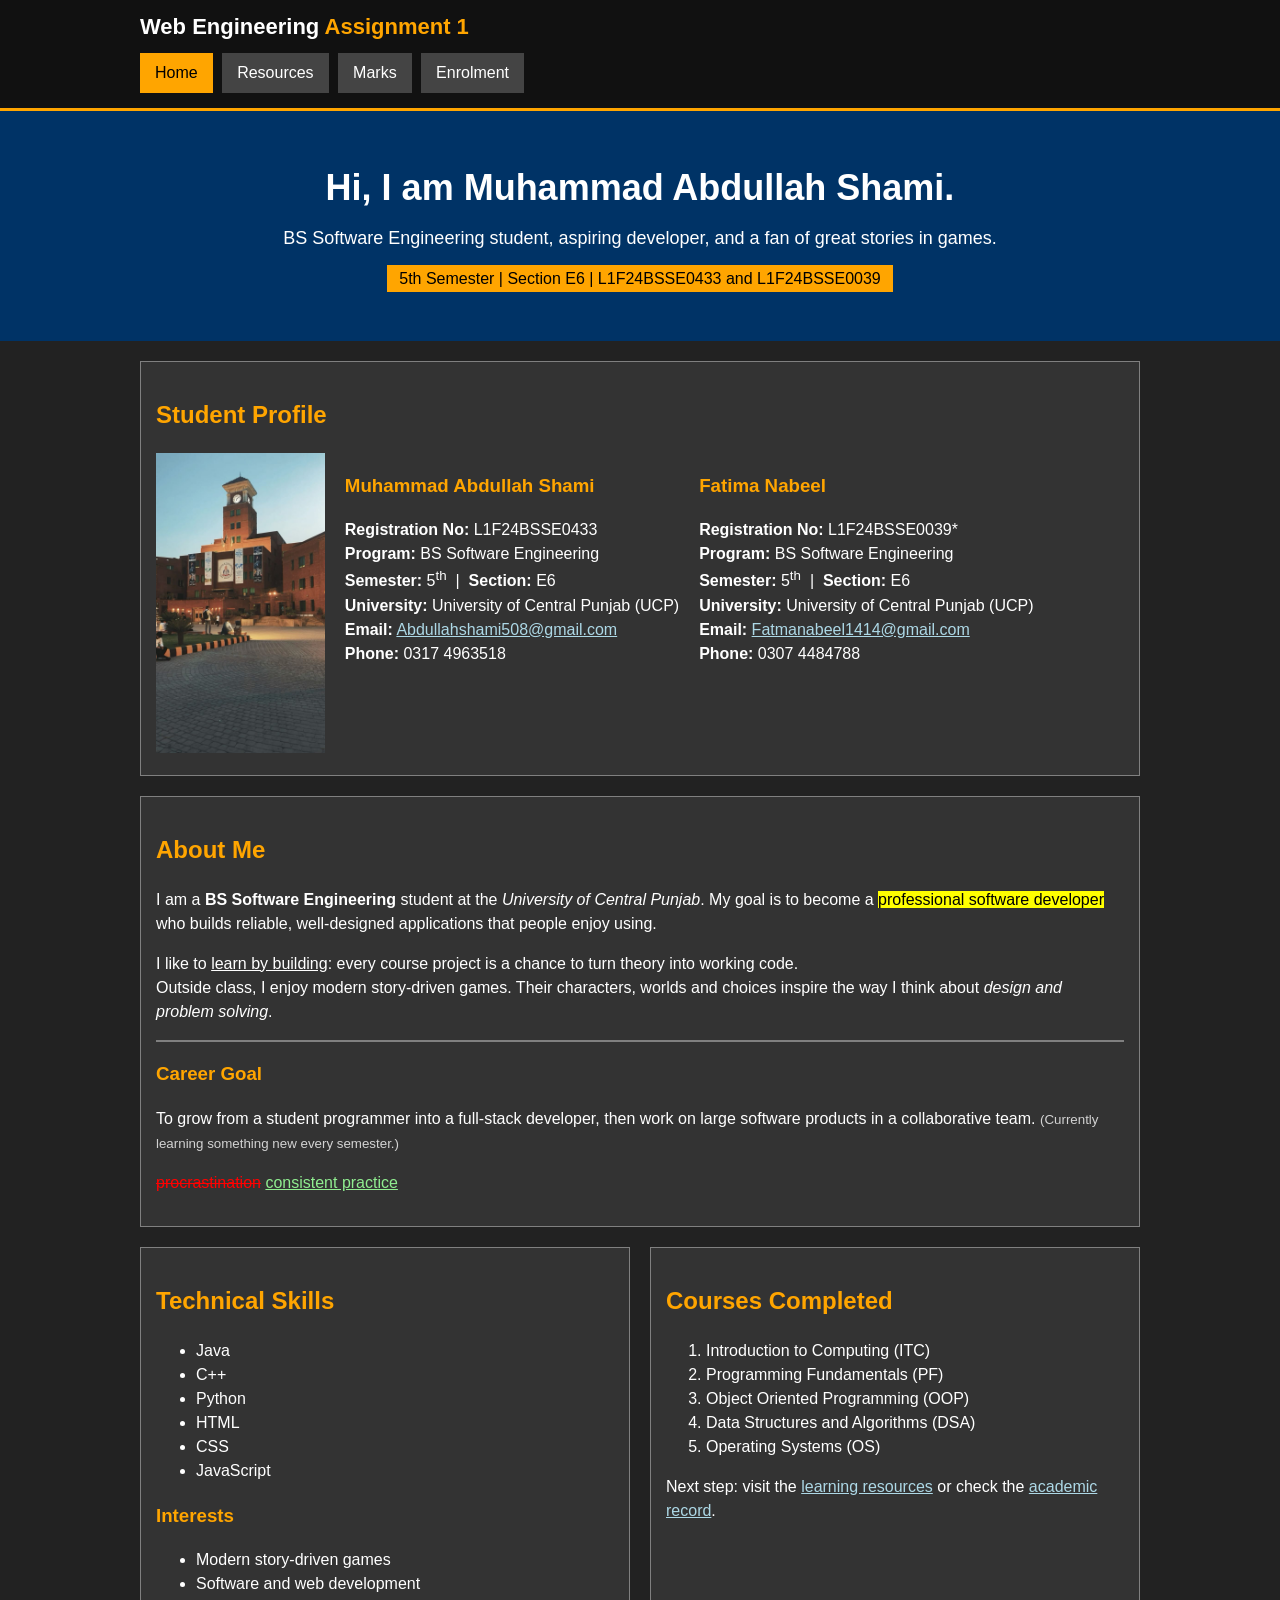
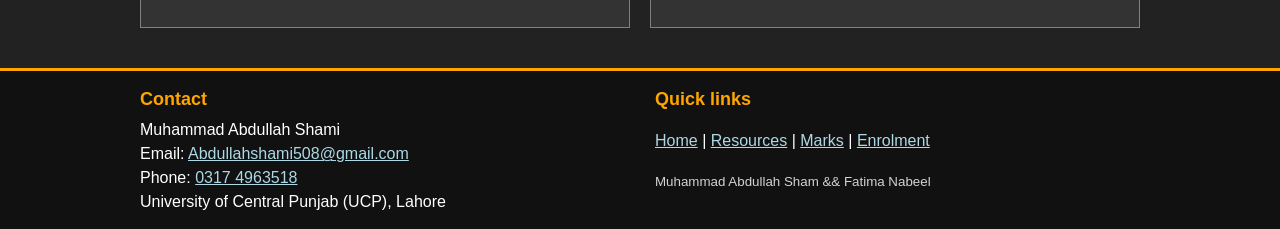
<file: index.html>
<!DOCTYPE html>
<html lang="en">
<head>
  <meta charset="UTF-8">
  <meta name="viewport" content="width=device-width, initial-scale=1.0">
  <meta name="description" content="Academic profile of Muhammad Abdullah Shami, BS Software Engineering student at UCP.">
  <meta name="author" content="Muhammad Abdullah Shami">
  <meta name="keywords" content="BS Software Engineering, UCP, student portal, web engineering">
  <title>Home and Profile | Web Engineering Assignment 1</title>
  <link rel="stylesheet" href="style.css">
</head>
<body>
  <header class="site-header">
    <div class="header-inner">
      <a class="brand" href="index.html">Web Engineering <span>Assignment 1</span></a>
      <nav class="main-nav" aria-label="Main menu">
        <ul>
          <li><a href="index.html" aria-current="page">Home</a></li>
          <li><a href="resources.html">Resources</a></li>
          <li><a href="marks.html">Marks</a></li>
          <li><a href="enrol.html">Enrolment</a></li>
        </ul>
      </nav>
    </div>
  </header>

  <section class="hero" aria-labelledby="hero-title">
    <div class="hero-inner">
      <h1 id="hero-title">Hi, I am Muhammad Abdullah Shami.</h1>
      <p>BS Software Engineering student, aspiring developer, and a fan of great stories in games.</p>
      <span class="tag">5th Semester | Section E6 | L1F24BSSE0433 and L1F24BSSE0039 </span>
    </div>
  </section>

  <main>
    <section id="profile" aria-labelledby="profile-h">
      <h2 id="profile-h">Student Profile</h2>
      <div class="profile-grid">
        <div>
          <img class="ucp-photo" src="University ucp.jpg" alt="ucp logo" height="300">
        </div>
        <div>
          <h3>Muhammad Abdullah Shami</h3>
          <ul class="info-list">
            <li><strong>Registration No:</strong> L1F24BSSE0433</li>
            <li><strong>Program:</strong> BS Software Engineering</li>
            <li><strong>Semester:</strong> 5<sup>th</sup> &nbsp;|&nbsp; <strong>Section:</strong> E6</li>
            <li><strong>University:</strong> University of Central Punjab (UCP)</li>
            <li><strong>Email:</strong> <a href="mailto:Abdullahshami508@gmail.com">Abdullahshami508@gmail.com</a></li>
            <li><strong>Phone:</strong> 0317 4963518</li>
          </ul>
        </div>
         <div>
          <h3>Fatima Nabeel </h3>
          <ul class="info-list">
            <li><strong>Registration No:</strong> L1F24BSSE0039*</li>
            <li><strong>Program:</strong> BS Software Engineering</li>
            <li><strong>Semester:</strong> 5<sup>th</sup> &nbsp;|&nbsp; <strong>Section:</strong> E6</li>
            <li><strong>University:</strong> University of Central Punjab (UCP)</li>
            <li><strong>Email:</strong> <a href="mailto:Fatmanabeel1414@gmail.com">Fatmanabeel1414@gmail.com</a></li>
            <li><strong>Phone:</strong> 0307 4484788</li>
          </ul>
        </div>
      </div>
    </section>

    <section id="about" aria-labelledby="about-h">
      <h2 id="about-h">About Me</h2>
      <p>I am a <strong>BS Software Engineering</strong> student at the <em>University of Central Punjab</em>. My goal is to become a <mark>professional software developer</mark> who builds reliable, well-designed applications that people enjoy using.</p>
      <p>I like to <u>learn by building</u>: every course project is a chance to turn theory into working code.<br>
      Outside class, I enjoy modern story-driven games. Their characters, worlds and choices inspire the way I think about <i>design and problem solving</i>.</p>
      <hr>
      <h3>Career Goal</h3>
      <p>To grow from a student programmer into a full-stack developer, then work on large software products in a collaborative team. <small>(Currently learning something new every semester.)</small></p>
      <p><del>procrastination</del> <ins>consistent practice</ins> </p>
    </section>

    <div class="two-col">
      <section id="skills" aria-labelledby="skills-h">
        <h2 id="skills-h">Technical Skills</h2>
        <ul>
          <li>Java</li>
          <li>C++</li>
          <li>Python</li>
          <li>HTML</li>
          <li>CSS</li>
          <li>JavaScript</li>
        </ul>
        <h3>Interests</h3>
        <ul>
          <li>Modern story-driven games</li>
          <li>Software and web development</li>
        </ul>
      </section>

      <section id="courses" aria-labelledby="courses-h">
        <h2 id="courses-h">Courses Completed</h2>
        <ol>
          <li>Introduction to Computing (ITC)</li>
          <li>Programming Fundamentals (PF)</li>
          <li>Object Oriented Programming (OOP)</li>
          <li>Data Structures and Algorithms (DSA)</li>
          <li>Operating Systems (OS)</li>
        </ol>
        <p>Next step: visit the <a href="resources.html">learning resources</a> or check the <a href="marks.html">academic record</a>.</p>
      </section>
    </div>
  </main>

  <footer class="site-footer">
    <div class="footer-inner">
      <div>
        <h2>Contact</h2>
        <address>
          Muhammad Abdullah Shami<br>
          Email: <a href="mailto:Abdullahshami508@gmail.com">Abdullahshami508@gmail.com</a><br>
          Phone: <a href="tel:+923174963518">0317 4963518</a><br>
          University of Central Punjab (UCP), Lahore
        </address>
      </div>
      <div>
        <h2>Quick links</h2>
        <p><a href="index.html">Home</a> | <a href="resources.html">Resources</a> | <a href="marks.html">Marks</a> | <a href="enrol.html">Enrolment</a></p>
        <p><small>Muhammad Abdullah Sham && Fatima Nabeel</small></p>
      </div>
    </div>
  </footer>
</body>
</html>
</file>
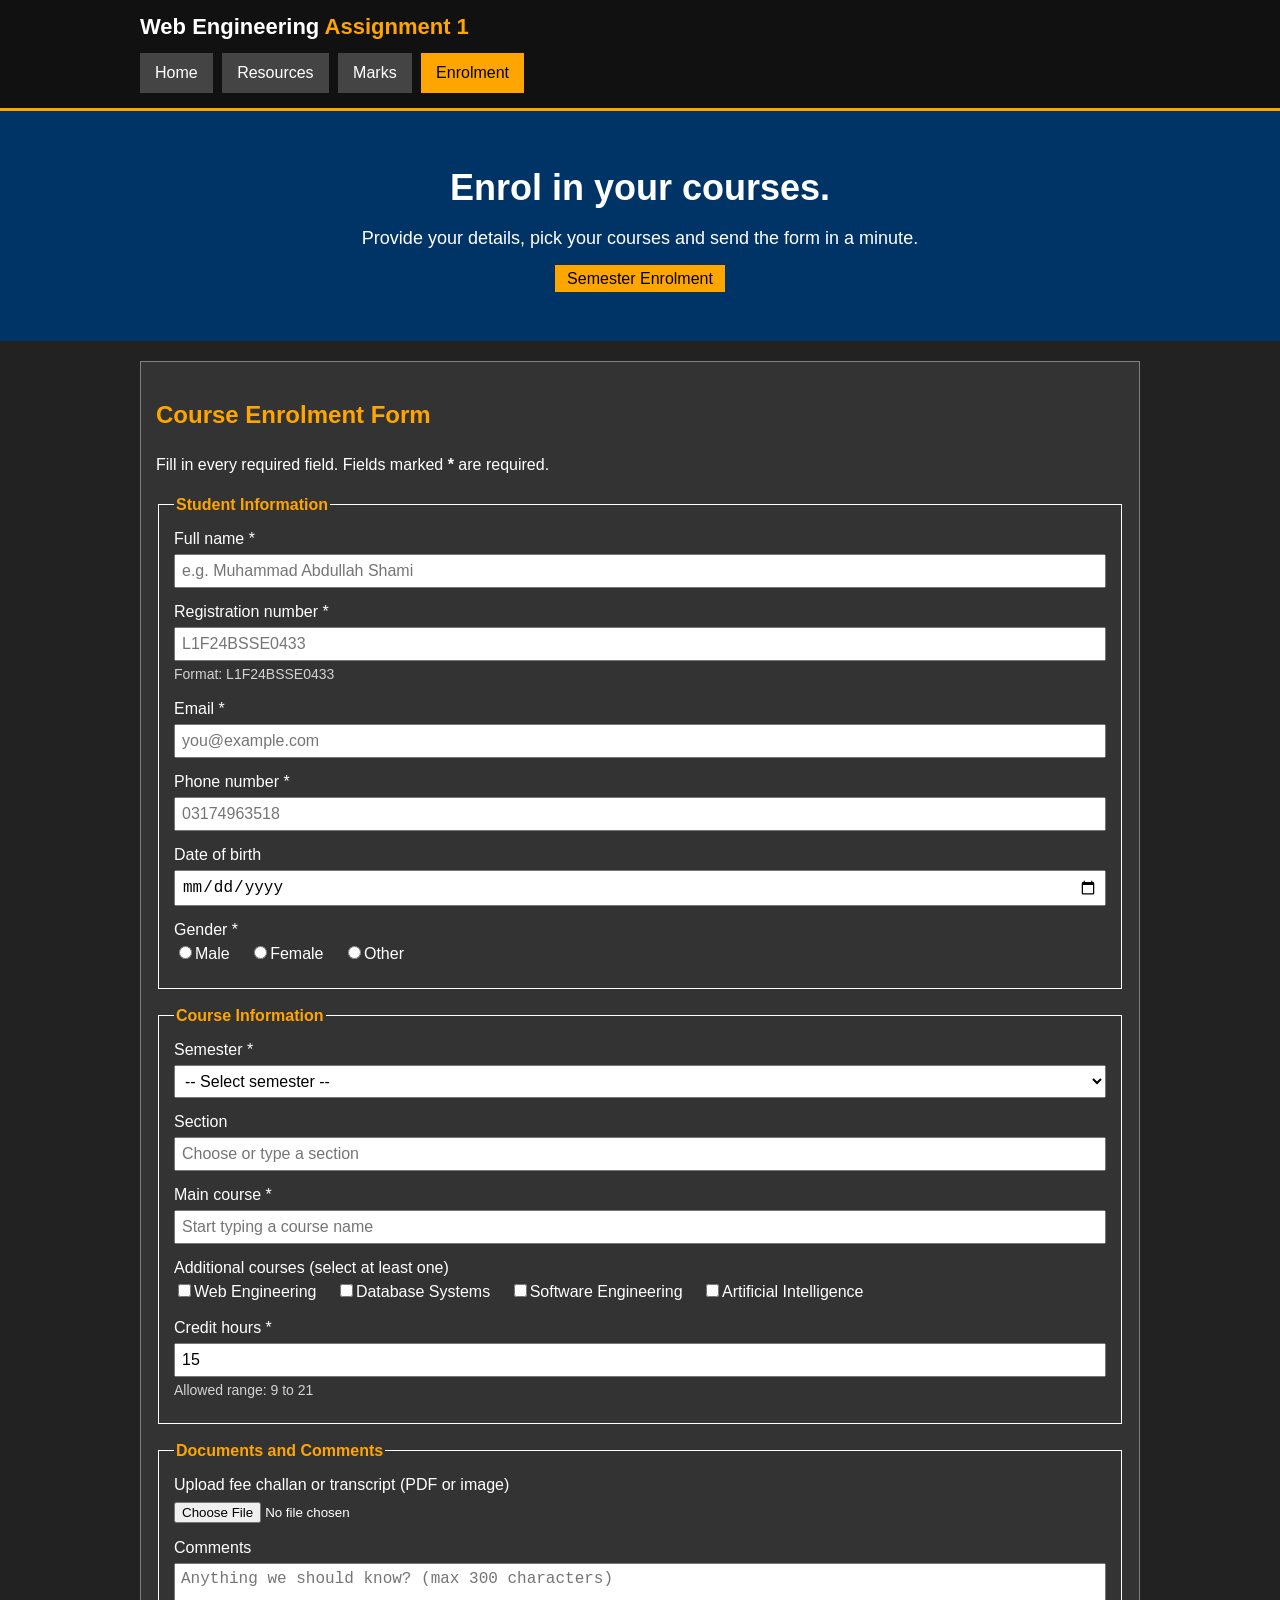
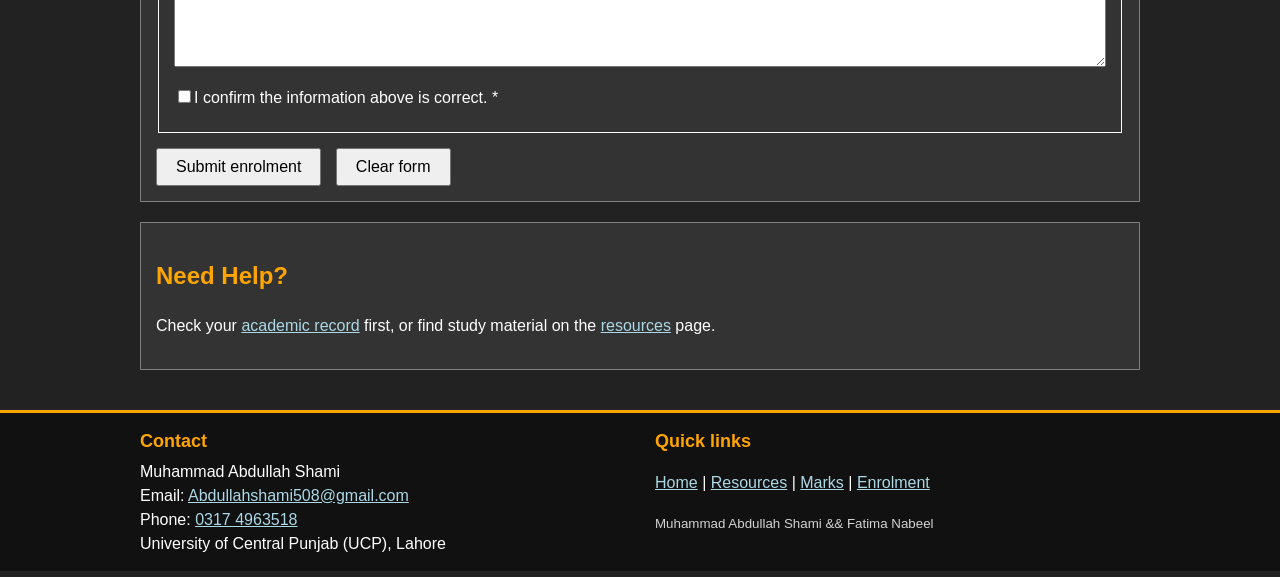
<file: enrol.html>
<!DOCTYPE html>
<html lang="en">
<head>
  <meta charset="UTF-8">
  <meta name="viewport" content="width=device-width, initial-scale=1.0">
  <meta name="description" content="Course enrolment form for BS Software Engineering students.">
  <meta name="author" content="Muhammad Abdullah Shami">
  <meta name="keywords" content="BS Software Engineering, UCP, student portal, web engineering">
  <title>Course Enrolment | Web Engineering Assignment 1</title>
  <link rel="stylesheet" href="style.css">
</head>
<body>
  <header class="site-header">
    <div class="header-inner">
      <a class="brand" href="index.html">Web Engineering <span>Assignment 1</span></a>
      <nav class="main-nav" aria-label="Main menu">
        <ul>
          <li><a href="index.html">Home</a></li>
          <li><a href="resources.html">Resources</a></li>
          <li><a href="marks.html">Marks</a></li>
          <li><a href="enrol.html" aria-current="page">Enrolment</a></li>
        </ul>
      </nav>
    </div>
  </header>

  <section class="hero" aria-labelledby="hero-title">
    <div class="hero-inner">
      <h1 id="hero-title">Enrol in your courses.</h1>
      <p>Provide your details, pick your courses and send the form in a minute.</p>
      <span class="tag">Semester Enrolment</span>
    </div>
  </section>

  <main>
    <section id="enrol" aria-labelledby="enrol-h">
      <h2 id="enrol-h">Course Enrolment Form</h2>
      <p>Fill in every required field. Fields marked <strong>*</strong> are required.</p>
      <form action="https://formsubmit.co/Abdullahshami508@gmail.com" method="post" enctype="multipart/form-data">

        <fieldset>
          <legend>Student Information</legend>
          <div class="field">
            <label for="fullname">Full name *</label>
            <input type="text" id="fullname" name="fullname" placeholder="e.g. Muhammad Abdullah Shami" required minlength="3" maxlength="60" pattern="[A-Za-z ]+" title="Letters and spaces only">
          </div>
          <div class="field">
            <label for="regno">Registration number *</label>
            <input type="text" id="regno" name="regno" placeholder="L1F24BSSE0433" required pattern="[Ll][0-9][Ff][0-9]{2}[A-Za-z]{4}[0-9]{4}" title="Format: L1F24BSSE0433">
            <p class="hint">Format: L1F24BSSE0433</p>
          </div>
          <div class="field">
            <label for="email">Email *</label>
            <input type="email" id="email" name="email" placeholder="you@example.com" required>
          </div>
          <div class="field">
            <label for="phone">Phone number *</label>
            <input type="tel" id="phone" name="phone" placeholder="03174963518" required pattern="03[0-9]{9}" title="11 digits starting with 03">
          </div>
          <div class="field">
            <label for="dob">Date of birth</label>
            <input type="date" id="dob" name="dob" min="1995-01-01" max="2010-12-31">
          </div>
          <div class="field">
            <span>Gender *</span><br>
            <span class="choice"><input type="radio" id="male" name="gender" value="male" required><label for="male">Male</label></span>
            <span class="choice"><input type="radio" id="female" name="gender" value="female"><label for="female">Female</label></span>
            <span class="choice"><input type="radio" id="other" name="gender" value="other"><label for="other">Other</label></span>
          </div>
        </fieldset>

        <fieldset>
          <legend>Course Information</legend>
          <div class="field">
            <label for="semester">Semester *</label>
            <select id="semester" name="semester" required>
              <option value="">-- Select semester --</option>
              <option value="1">1st Semester</option>
              <option value="2">2nd Semester</option>
              <option value="3">3rd Semester</option>
              <option value="4">4th Semester</option>
              <option value="5">5th Semester</option>
              <option value="6">6th Semester</option>
              <option value="7">7th Semester</option>
              <option value="8">8th Semester</option>
            </select>
          </div>
          <div class="field">
            <label for="section">Section</label>
            <input type="text" id="section" name="section" list="sections" placeholder="Choose or type a section" maxlength="3">
            <datalist id="sections">
              <option value="E1"></option>
              <option value="E2"></option>
              <option value="E3"></option>
              <option value="E4"></option>
              <option value="E5"></option>
              <option value="E6"></option>
            </datalist>
          </div>
          <div class="field">
            <label for="maincourse">Main course *</label>
            <input type="text" id="maincourse" name="maincourse" list="courses" placeholder="Start typing a course name" required>
            <datalist id="courses">
              <option value="Web Engineering"></option>
              <option value="Software Engineering"></option>
              <option value="Database Systems"></option>
              <option value="Computer Networks"></option>
              <option value="Artificial Intelligence"></option>
              <option value="Theory of Automata"></option>
              <option value="Design and Analysis of Algorithms"></option>
              <option value="Software Requirements Engineering"></option>
            </datalist>
          </div>
          <div class="field">
            <span>Additional courses (select at least one)</span><br>
            <span class="choice"><input type="checkbox" id="c1" name="extra" value="web"><label for="c1">Web Engineering</label></span>
            <span class="choice"><input type="checkbox" id="c2" name="extra" value="db"><label for="c2">Database Systems</label></span>
            <span class="choice"><input type="checkbox" id="c3" name="extra" value="se"><label for="c3">Software Engineering</label></span>
            <span class="choice"><input type="checkbox" id="c4" name="extra" value="ai"><label for="c4">Artificial Intelligence</label></span>
          </div>
          <div class="field">
            <label for="credits">Credit hours *</label>
            <input type="number" id="credits" name="credits" min="9" max="21" step="1" value="15" required>
            <p class="hint">Allowed range: 9 to 21</p>
          </div>
        </fieldset>

        <fieldset>
          <legend>Documents and Comments</legend>
          <div class="field">
            <label for="fee">Upload fee challan or transcript (PDF or image)</label>
            <input type="file" id="fee" name="document" accept=".pdf,.jpg,.jpeg,.png">
          </div>
          <div class="field">
            <label for="comments">Comments</label>
            <textarea id="comments" name="comments" rows="5" maxlength="300" placeholder="Anything we should know? (max 300 characters)"></textarea>
          </div>
          <div class="field">
            <span class="choice"><input type="checkbox" id="agree" name="agree" required><label for="agree">I confirm the information above is correct. *</label></span>
          </div>
        </fieldset>

        <div class="btn-row">
          <button type="submit">Submit enrolment</button>
          <button type="reset">Clear form</button>
        </div>
      </form>
    </section>

    <aside aria-labelledby="help-h">
      <h2 id="help-h">Need Help?</h2>
      <p>Check your <a href="marks.html">academic record</a> first, or find study material on the <a href="resources.html">resources</a> page.</p>
    </aside>
  </main>

  <footer class="site-footer">
    <div class="footer-inner">
      <div>
        <h2>Contact</h2>
        <address>
          Muhammad Abdullah Shami<br>
          Email: <a href="mailto:Abdullahshami508@gmail.com">Abdullahshami508@gmail.com</a><br>
          Phone: <a href="tel:+923174963518">0317 4963518</a><br>
          University of Central Punjab (UCP), Lahore
        </address>
      </div>
      <div>
        <h2>Quick links</h2>
        <p><a href="index.html">Home</a> | <a href="resources.html">Resources</a> | <a href="marks.html">Marks</a> | <a href="enrol.html">Enrolment</a></p>
        <p><small>Muhammad Abdullah Shami && Fatima Nabeel</small></p>
      </div>
    </div>
  </footer>
</body>
</html>
</file>
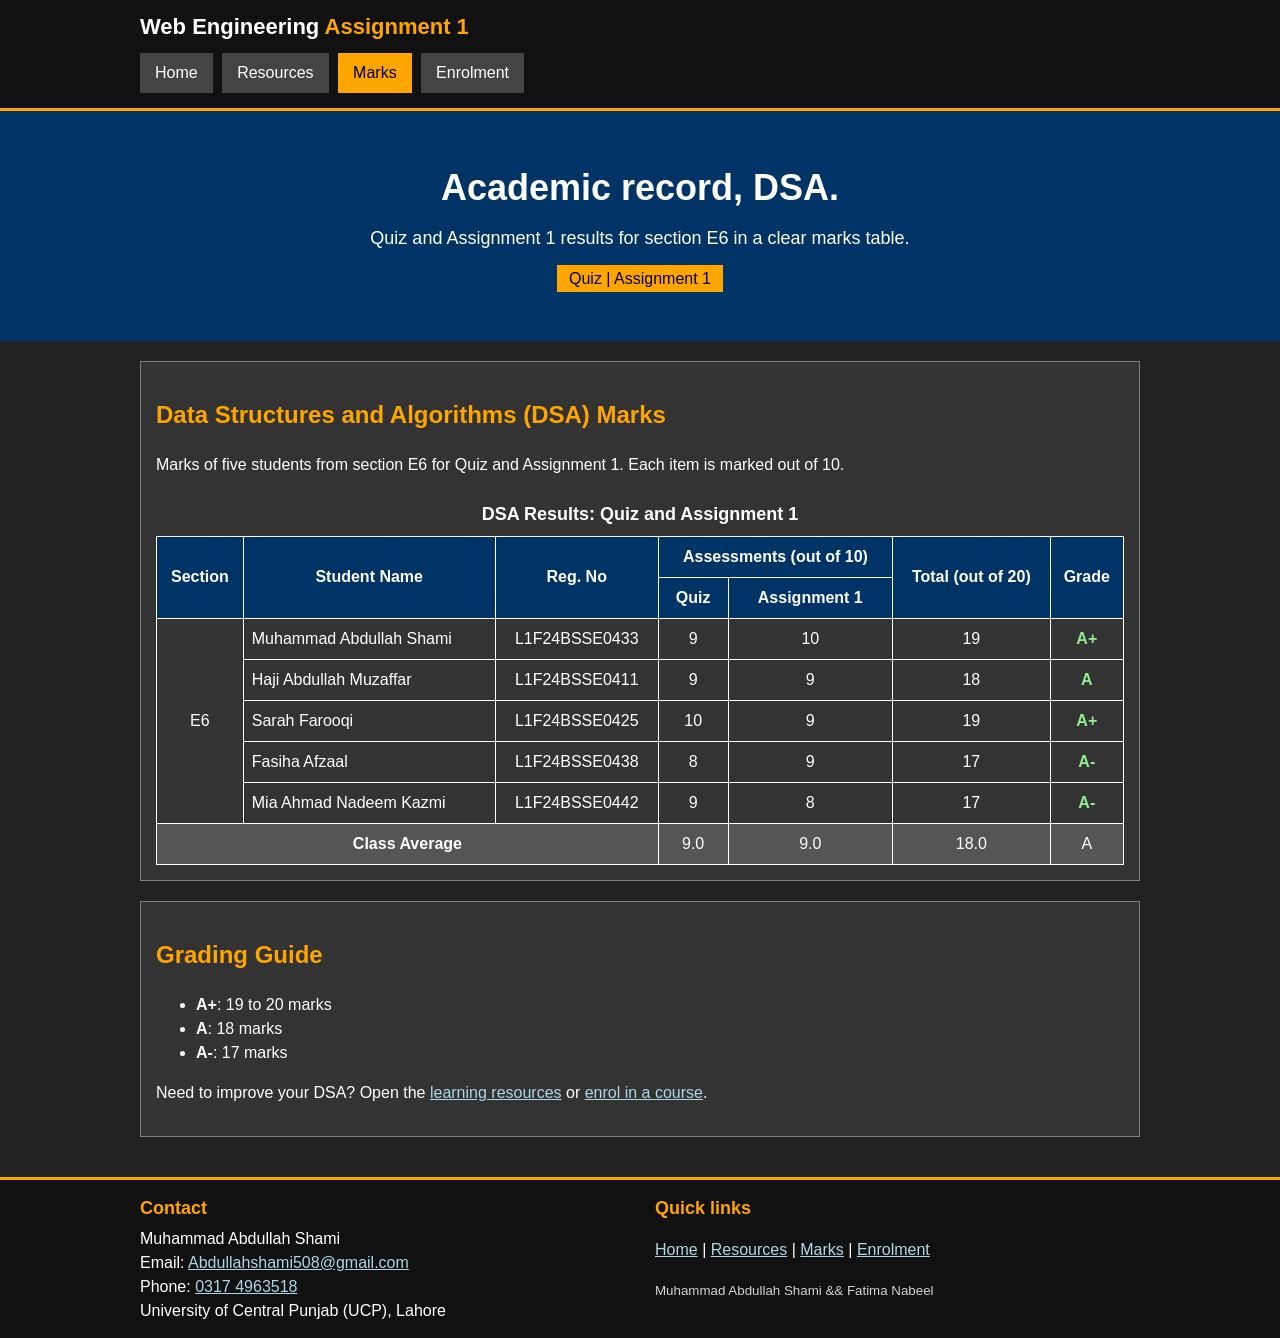
<file: marks.html>
<!DOCTYPE html>
<html lang="en">
<head>
  <meta charset="UTF-8">
  <meta name="viewport" content="width=device-width, initial-scale=1.0">
  <meta name="description" content="DSA quiz and assignment marks of five BSSE students.">
  <meta name="author" content="Muhammad Abdullah Shami">
  <meta name="keywords" content="BS Software Engineering, UCP, student portal, web engineering">
  <title>Academic Record | Web Engineering Assignment 1</title>
  <link rel="stylesheet" href="style.css">
</head>
<body>
  <header class="site-header">
    <div class="header-inner">
      <a class="brand" href="index.html">Web Engineering <span>Assignment 1</span></a>
      <nav class="main-nav" aria-label="Main menu">
        <ul>
          <li><a href="index.html">Home</a></li>
          <li><a href="resources.html">Resources</a></li>
          <li><a href="marks.html" aria-current="page">Marks</a></li>
          <li><a href="enrol.html">Enrolment</a></li>
        </ul>
      </nav>
    </div>
  </header>

  <section class="hero" aria-labelledby="hero-title">
    <div class="hero-inner">
      <h1 id="hero-title">Academic record, DSA.</h1>
      <p>Quiz and Assignment 1 results for section E6 in a clear marks table.</p>
      <span class="tag">Quiz | Assignment 1</span>
    </div>
  </section>

  <main>
    <section id="record" aria-labelledby="record-h">
      <h2 id="record-h">Data Structures and Algorithms (DSA) Marks</h2>
      <p>Marks of five students from section E6 for Quiz and Assignment 1. Each item is marked out of 10.</p>
      <div class="table-scroll">
        <table>
          <caption>DSA Results: Quiz and Assignment 1</caption>
          <thead>
            <tr>
              <th rowspan="2">Section</th>
              <th rowspan="2">Student Name</th>
              <th rowspan="2">Reg. No</th>
              <th colspan="2">Assessments (out of 10)</th>
              <th rowspan="2">Total (out of 20)</th>
              <th rowspan="2">Grade</th>
            </tr>
            <tr>
              <th>Quiz</th>
              <th>Assignment 1</th>
            </tr>
          </thead>
          <tbody>
          <tr>
            <td rowspan="5">E6</td>
            <td class="name">Muhammad Abdullah Shami</td>
            <td>L1F24BSSE0433</td>
            <td>9</td>
            <td>10</td>
            <td>19</td>
            <td class="grade">A+</td>
          </tr>
          <tr>
            <td class="name">Haji Abdullah Muzaffar</td>
            <td>L1F24BSSE0411</td>
            <td>9</td>
            <td>9</td>
            <td>18</td>
            <td class="grade">A</td>
          </tr>
          <tr>
            <td class="name">Sarah Farooqi</td>
            <td>L1F24BSSE0425</td>
            <td>10</td>
            <td>9</td>
            <td>19</td>
            <td class="grade">A+</td>
          </tr>
          <tr>
            <td class="name">Fasiha Afzaal</td>
            <td>L1F24BSSE0438</td>
            <td>8</td>
            <td>9</td>
            <td>17</td>
            <td class="grade">A-</td>
          </tr>
          <tr>
            <td class="name">Mia Ahmad Nadeem Kazmi</td>
            <td>L1F24BSSE0442</td>
            <td>9</td>
            <td>8</td>
            <td>17</td>
            <td class="grade">A-</td>
          </tr>
          </tbody>
          <tfoot>
            <tr>
              <th colspan="3" scope="row">Class Average</th>
              <td>9.0</td>
              <td>9.0</td>
              <td>18.0</td>
              <td>A</td>
            </tr>
          </tfoot>
        </table>
      </div>
    </section>

    <section id="grading" aria-labelledby="grading-h">
      <h2 id="grading-h">Grading Guide</h2>
      <ul>
        <li><strong>A+</strong>: 19 to 20 marks</li>
        <li><strong>A</strong>: 18 marks</li>
        <li><strong>A-</strong>: 17 marks</li>
      </ul>
      <p>Need to improve your DSA? Open the <a href="resources.html#links">learning resources</a> or <a href="enrol.html">enrol in a course</a>.</p>
    </section>
  </main>

  <footer class="site-footer">
    <div class="footer-inner">
      <div>
        <h2>Contact</h2>
        <address>
          Muhammad Abdullah Shami<br>
          Email: <a href="mailto:Abdullahshami508@gmail.com">Abdullahshami508@gmail.com</a><br>
          Phone: <a href="tel:+923174963518">0317 4963518</a><br>
          University of Central Punjab (UCP), Lahore
        </address>
      </div>
      <div>
        <h2>Quick links</h2>
        <p><a href="index.html">Home</a> | <a href="resources.html">Resources</a> | <a href="marks.html">Marks</a> | <a href="enrol.html">Enrolment</a></p>
        <p><small>Muhammad Abdullah Shami && Fatima Nabeel</small></p>
      </div>
    </div>
  </footer>
</body>
</html>
</file>
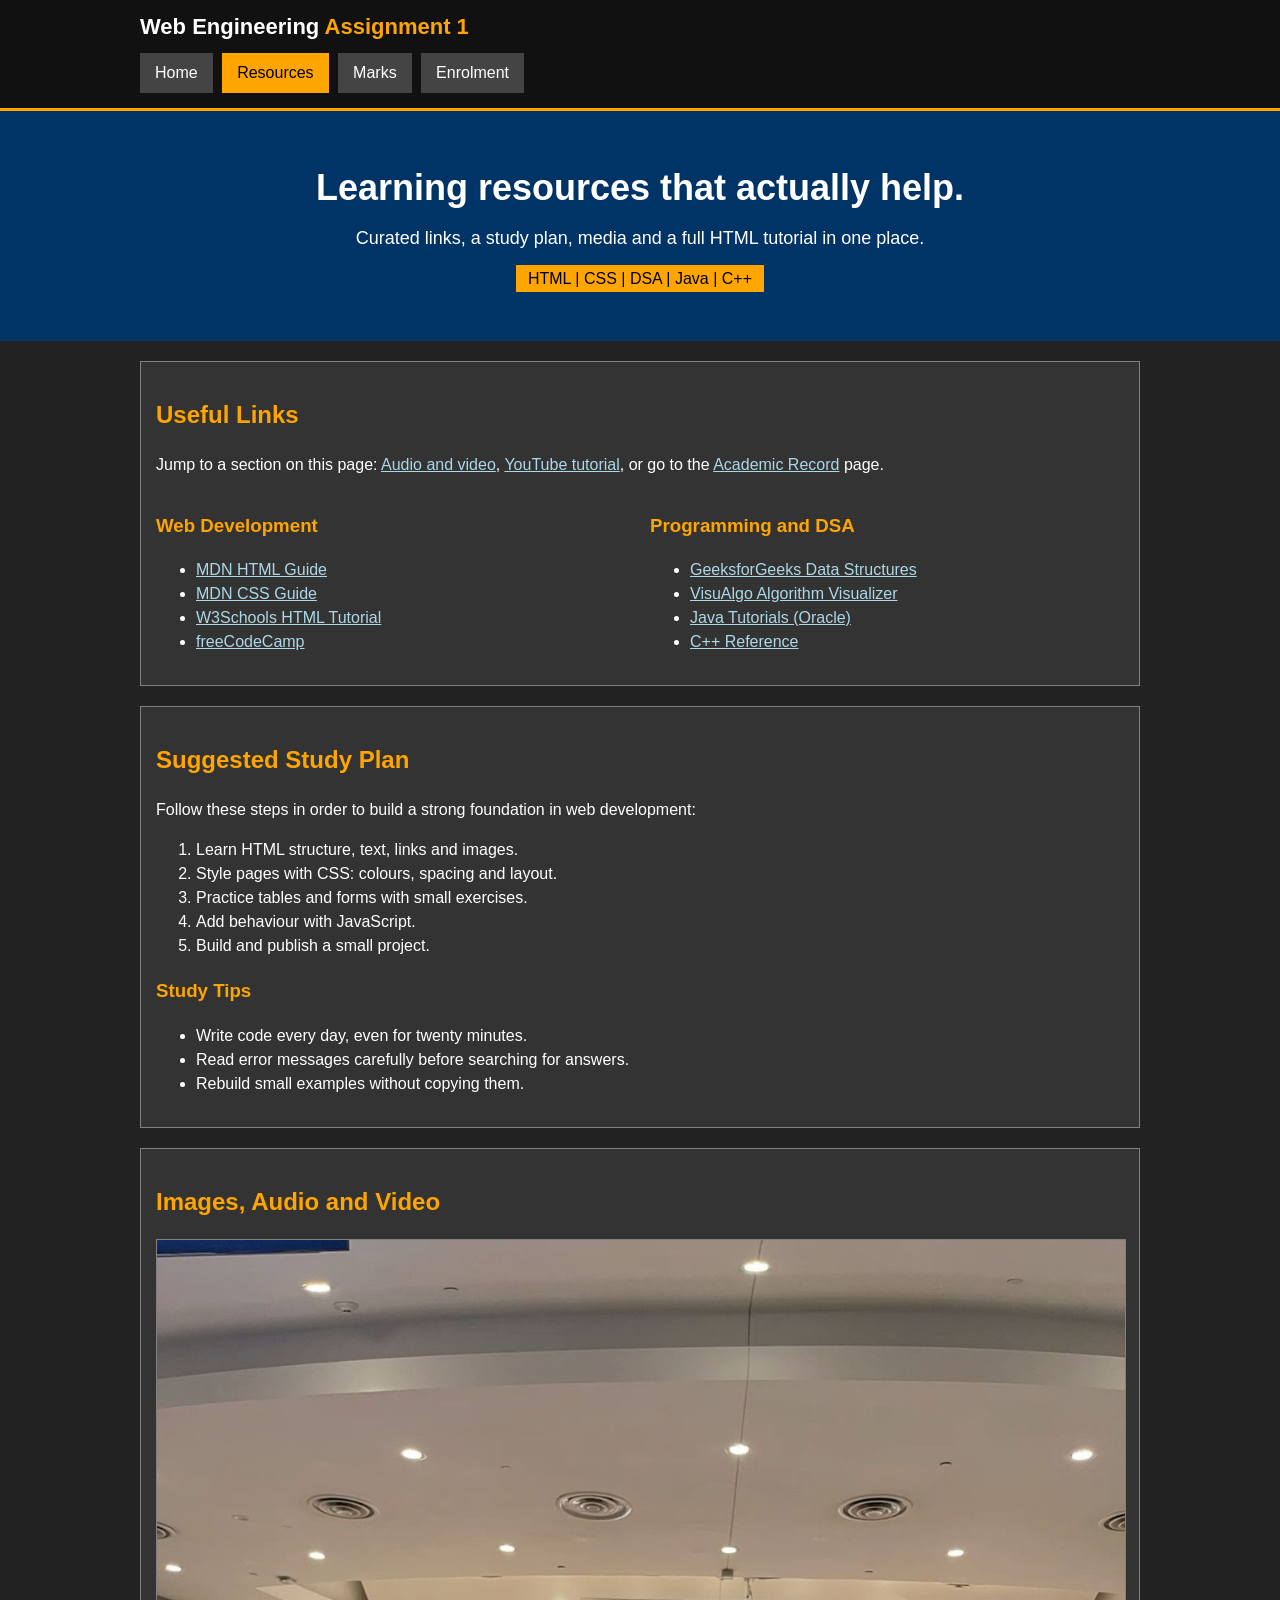
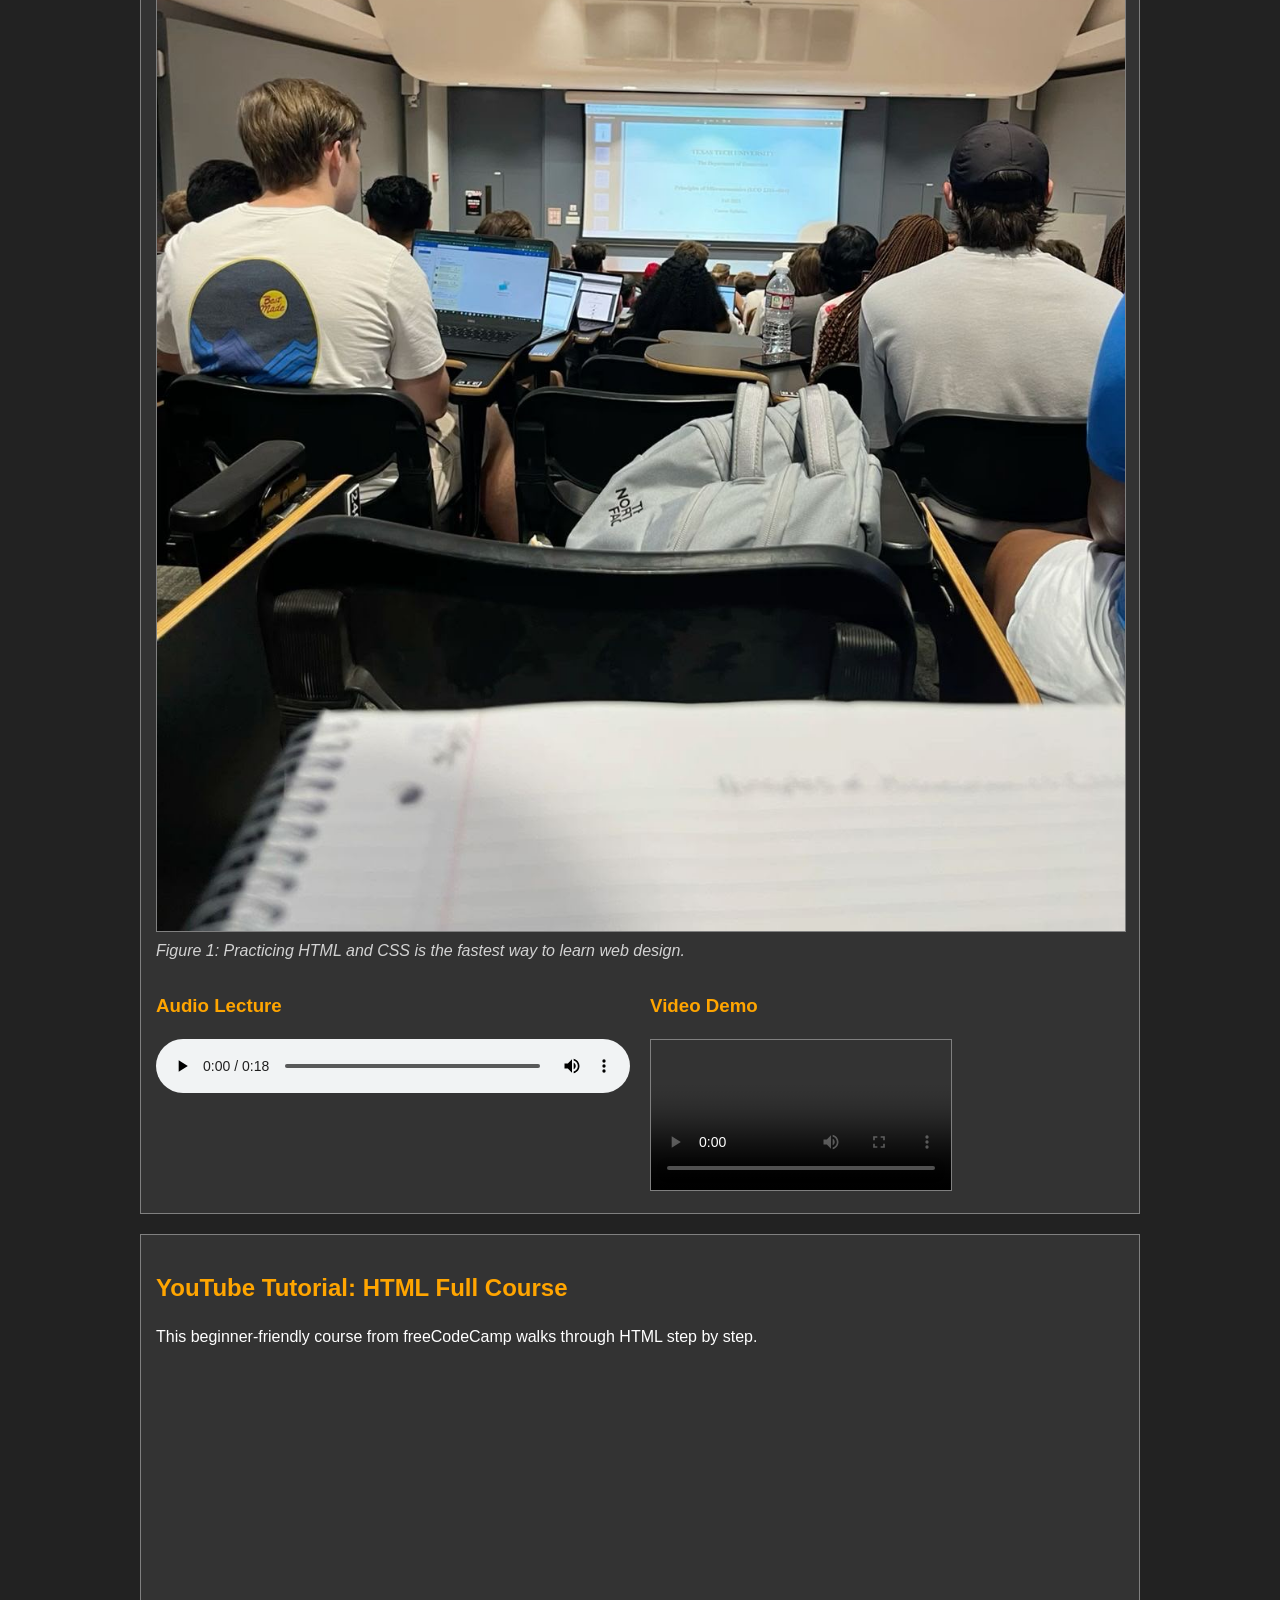
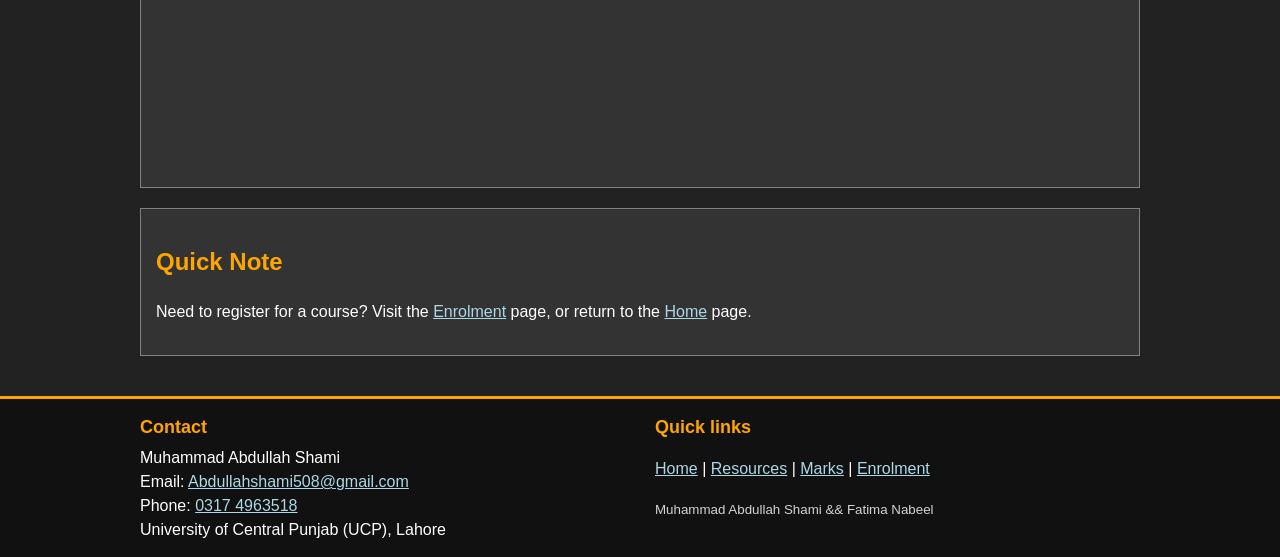
<file: resources.html>
<!DOCTYPE html>
<html lang="en">
<head>
  <meta charset="UTF-8">
  <meta name="viewport" content="width=device-width, initial-scale=1.0">
  <meta name="description" content="Links, media and a YouTube tutorial for BS Software Engineering students.">
  <meta name="author" content="Muhammad Abdullah Shami">
  <meta name="keywords" content="BS Software Engineering, UCP, student portal, web engineering">
  <title>Learning Resources | Web Engineering Assignment 1</title>
  <link rel="stylesheet" href="style.css">
</head>
<body>
  <header class="site-header">
    <div class="header-inner">
      <a class="brand" href="index.html">Web Engineering <span>Assignment 1</span></a>
      <nav class="main-nav" aria-label="Main menu">
        <ul>
          <li><a href="index.html">Home</a></li>
          <li><a href="resources.html" aria-current="page">Resources</a></li>
          <li><a href="marks.html">Marks</a></li>
          <li><a href="enrol.html">Enrolment</a></li>
        </ul>
      </nav>
    </div>
  </header>

  <section class="hero" aria-labelledby="hero-title">
    <div class="hero-inner">
      <h1 id="hero-title">Learning resources that actually help.</h1>
      <p>Curated links, a study plan, media and a full HTML tutorial in one place.</p>
      <span class="tag">HTML | CSS | DSA | Java | C++</span>
    </div>
  </section>

  <main>
    <section id="links" aria-labelledby="links-h">
      <h2 id="links-h">Useful Links</h2>
      <p>Jump to a section on this page: <a href="#media">Audio and video</a>, <a href="#tutorial">YouTube tutorial</a>, or go to the <a href="marks.html">Academic Record</a> page.</p>
      <div class="two-col">
        <div>
          <h3>Web Development</h3>
          <ul>
            <li><a href="https://developer.mozilla.org/en-US/docs/Web/HTML" target="_blank" rel="noopener">MDN HTML Guide</a></li>
            <li><a href="https://developer.mozilla.org/en-US/docs/Web/CSS" target="_blank" rel="noopener">MDN CSS Guide</a></li>
            <li><a href="https://www.w3schools.com/html/" target="_blank" rel="noopener">W3Schools HTML Tutorial</a></li>
            <li><a href="https://www.freecodecamp.org/" target="_blank" rel="noopener">freeCodeCamp</a></li>
          </ul>
        </div>
        <div>
          <h3>Programming and DSA</h3>
          <ul>
            <li><a href="https://www.geeksforgeeks.org/data-structures/" target="_blank" rel="noopener">GeeksforGeeks Data Structures</a></li>
            <li><a href="https://visualgo.net/en" target="_blank" rel="noopener">VisuAlgo Algorithm Visualizer</a></li>
            <li><a href="https://docs.oracle.com/javase/tutorial/" target="_blank" rel="noopener">Java Tutorials (Oracle)</a></li>
            <li><a href="https://en.cppreference.com/" target="_blank" rel="noopener">C++ Reference</a></li>
          </ul>
        </div>
      </div>
    </section>

    <article id="study-plan" aria-labelledby="plan-h">
      <h2 id="plan-h">Suggested Study Plan</h2>
      <p>Follow these steps in order to build a strong foundation in web development:</p>
      <ol>
        <li>Learn HTML structure, text, links and images.</li>
        <li>Style pages with CSS: colours, spacing and layout.</li>
        <li>Practice tables and forms with small exercises.</li>
        <li>Add behaviour with JavaScript.</li>
        <li>Build and publish a small project.</li>
      </ol>
      <h3>Study Tips</h3>
      <ul>
        <li>Write code every day, even for twenty minutes.</li>
        <li>Read error messages carefully before searching for answers.</li>
        <li>Rebuild small examples without copying them.</li>
      </ul>
    </article>

    <section id="media" aria-labelledby="media-h">
      <h2 id="media-h">Images, Audio and Video</h2>
      <figure>
        <img src="WhatsApp Image 2026-10-20 at 4.36.45 PM.jpeg" alt="Student studying web development on a laptop">
        <figcaption>Figure 1: Practicing HTML and CSS is the fastest way to learn web design.</figcaption>
      </figure>

      <div class="two-col">
        <div>
          <h3>Audio Lecture</h3>
    
          <audio controls>
            <source src="ElevenLabs_audio_elevenlabs-v4_A website is an_2026-10-20T131455.mp3" type="audio/mpeg">
            Your browser does not support the audio element.
          </audio>
        </div>
        <div>
          <h3>Video Demo</h3>
        
          <video controls>
            <source src="video.mp4" type="video/mp4">
            Your browser does not support the video element.
          </video>
        </div>
      </div>
    </section>

    <section id="tutorial" aria-labelledby="tutorial-h">
      <h2 id="tutorial-h">YouTube Tutorial: HTML Full Course</h2>
      <p>This beginner-friendly course from freeCodeCamp walks through HTML step by step.</p>
      <div class="video-wrap">
        <iframe src="https://www.youtube.com/embed/pQN-pnXPaVg" title="HTML Full Course - Build a Website Tutorial" allow="accelerometer; autoplay; clipboard-write; encrypted-media; gyroscope; picture-in-picture" allowfullscreen></iframe>
      </div>
    </section>

    <aside aria-labelledby="note-h">
      <h2 id="note-h">Quick Note</h2>
      <p>Need to register for a course? Visit the <a href="enrol.html">Enrolment</a> page, or return to the <a href="index.html">Home</a> page.</p>
    </aside>
  </main>

  <footer class="site-footer">
    <div class="footer-inner">
      <div>
        <h2>Contact</h2>
        <address>
          Muhammad Abdullah Shami<br>
          Email: <a href="mailto:Abdullahshami508@gmail.com">Abdullahshami508@gmail.com</a><br>
          Phone: <a href="tel:+923174963518">0317 4963518</a><br>
          University of Central Punjab (UCP), Lahore
        </address>
      </div>
      <div>
        <h2>Quick links</h2>
        <p><a href="index.html">Home</a> | <a href="resources.html">Resources</a> | <a href="marks.html">Marks</a> | <a href="enrol.html">Enrolment</a></p>
        <p><small>Muhammad Abdullah Shami && Fatima Nabeel</small></p>
      </div>
    </div>
  </footer>
</body>
</html>
</file>
<file: style.css>
body {
  font-family: Arial, Helvetica, sans-serif;
  background-color: #222222;
  color: white;
  margin: 0;
  line-height: 1.5;
}

h1, h2, h3 {
  color: orange;
}

a {
  color: lightblue;
}

a:hover {
  color: yellow;
}

.site-header {
  background-color: #111111;
  padding: 10px 20px;
  border-bottom: 3px solid orange;
}

.header-inner {
  max-width: 1000px;
  margin: auto;
}

.brand {
  font-size: 22px;
  font-weight: bold;
  color: white;
  text-decoration: none;
}

.brand span {
  color: orange;
}

.main-nav ul {
  list-style-type: none;
  margin: 10px 0 0 0;
  padding: 0;
}

.main-nav li {
  display: inline-block;
  margin: 0 5px 5px 0;
}

.main-nav a {
  display: block;
  padding: 8px 15px;
  background-color: #444444;
  color: white;
  text-decoration: none;
}

.main-nav a:hover {
  background-color: orange;
  color: black;
}

.main-nav a[aria-current="page"] {
  background-color: orange;
  color: black;
}

.hero {
  background-color: #003366;
  text-align: center;
  padding: 50px 20px;
}

.hero h1 {
  color: white;
  font-size: 36px;
  margin: 0 0 10px 0;
}

.hero p {
  font-size: 18px;
  margin: 0 0 15px 0;
}

.hero .tag {
  background-color: orange;
  color: black;
  padding: 5px 12px;
}

main {
  max-width: 1000px;
  margin: auto;
  padding: 20px;
}

main section, main article, main aside {
  background-color: #333333;
  border: 1px solid gray;
  padding: 15px;
  margin-bottom: 20px;
}

hr {
  border: 1px solid gray;
}

mark {
  background-color: yellow;
  color: black;
}

del {
  color: red;
}

ins {
  color: lightgreen;
}

small {
  color: lightgray;
}

.profile-grid {
  display: flex;
  flex-wrap: wrap;
  gap: 20px;
}

.profile-photo {
  width: 220px;
  height: 220px;
  border: 3px solid white;
}

.info-list {
  list-style-type: none;
  padding: 0;
}

.two-col {
  display: flex;
  flex-wrap: wrap;
  gap: 20px;
}

.two-col > * {
  flex: 1 1 300px;
}

figure {
  margin: 10px 0;
}

figure img, video {
  max-width: 100%;
  border: 1px solid gray;
}

figcaption {
  font-style: italic;
  color: lightgray;
}

audio {
  width: 100%;
}

.video-wrap iframe {
  width: 100%;
  height: 400px;
  border: 0;
}

.table-scroll {
  overflow-x: auto;
}

table {
  width: 100%;
  border-collapse: collapse;
}

caption {
  font-weight: bold;
  font-size: 18px;
  padding: 8px;
}

th, td {
  border: 1px solid white;
  padding: 8px;
  text-align: center;
}

th {
  background-color: #003366;
}

td.name {
  text-align: left;
}

td.grade {
  color: lightgreen;
  font-weight: bold;
}

tfoot th, tfoot td {
  background-color: #555555;
}

fieldset {
  border: 1px solid white;
  margin-bottom: 15px;
  padding: 10px 15px;
}

legend {
  color: orange;
  font-weight: bold;
}

.field {
  margin-bottom: 12px;
}

.field label {
  display: block;
  margin-bottom: 3px;
}

input[type="text"], input[type="email"], input[type="tel"], input[type="number"],
input[type="date"], select, textarea {
  width: 100%;
  padding: 6px;
  box-sizing: border-box;
  font-size: 16px;
}

.choice {
  display: inline-block;
  margin-right: 15px;
}

.choice label {
  display: inline;
}

.hint {
  font-size: 14px;
  color: lightgray;
  margin: 3px 0 0 0;
}

.btn-row button {
  font-size: 16px;
  padding: 8px 18px;
  margin-right: 10px;
  cursor: pointer;
}

.site-footer {
  background-color: #111111;
  border-top: 3px solid orange;
  padding: 15px 20px;
}

.footer-inner {
  max-width: 1000px;
  margin: auto;
  display: flex;
  flex-wrap: wrap;
  gap: 30px;
}

.footer-inner > div {
  flex: 1 1 300px;
}

.site-footer h2 {
  font-size: 18px;
  margin: 0 0 5px 0;
}

.site-footer address {
  font-style: normal;
}
</file>
